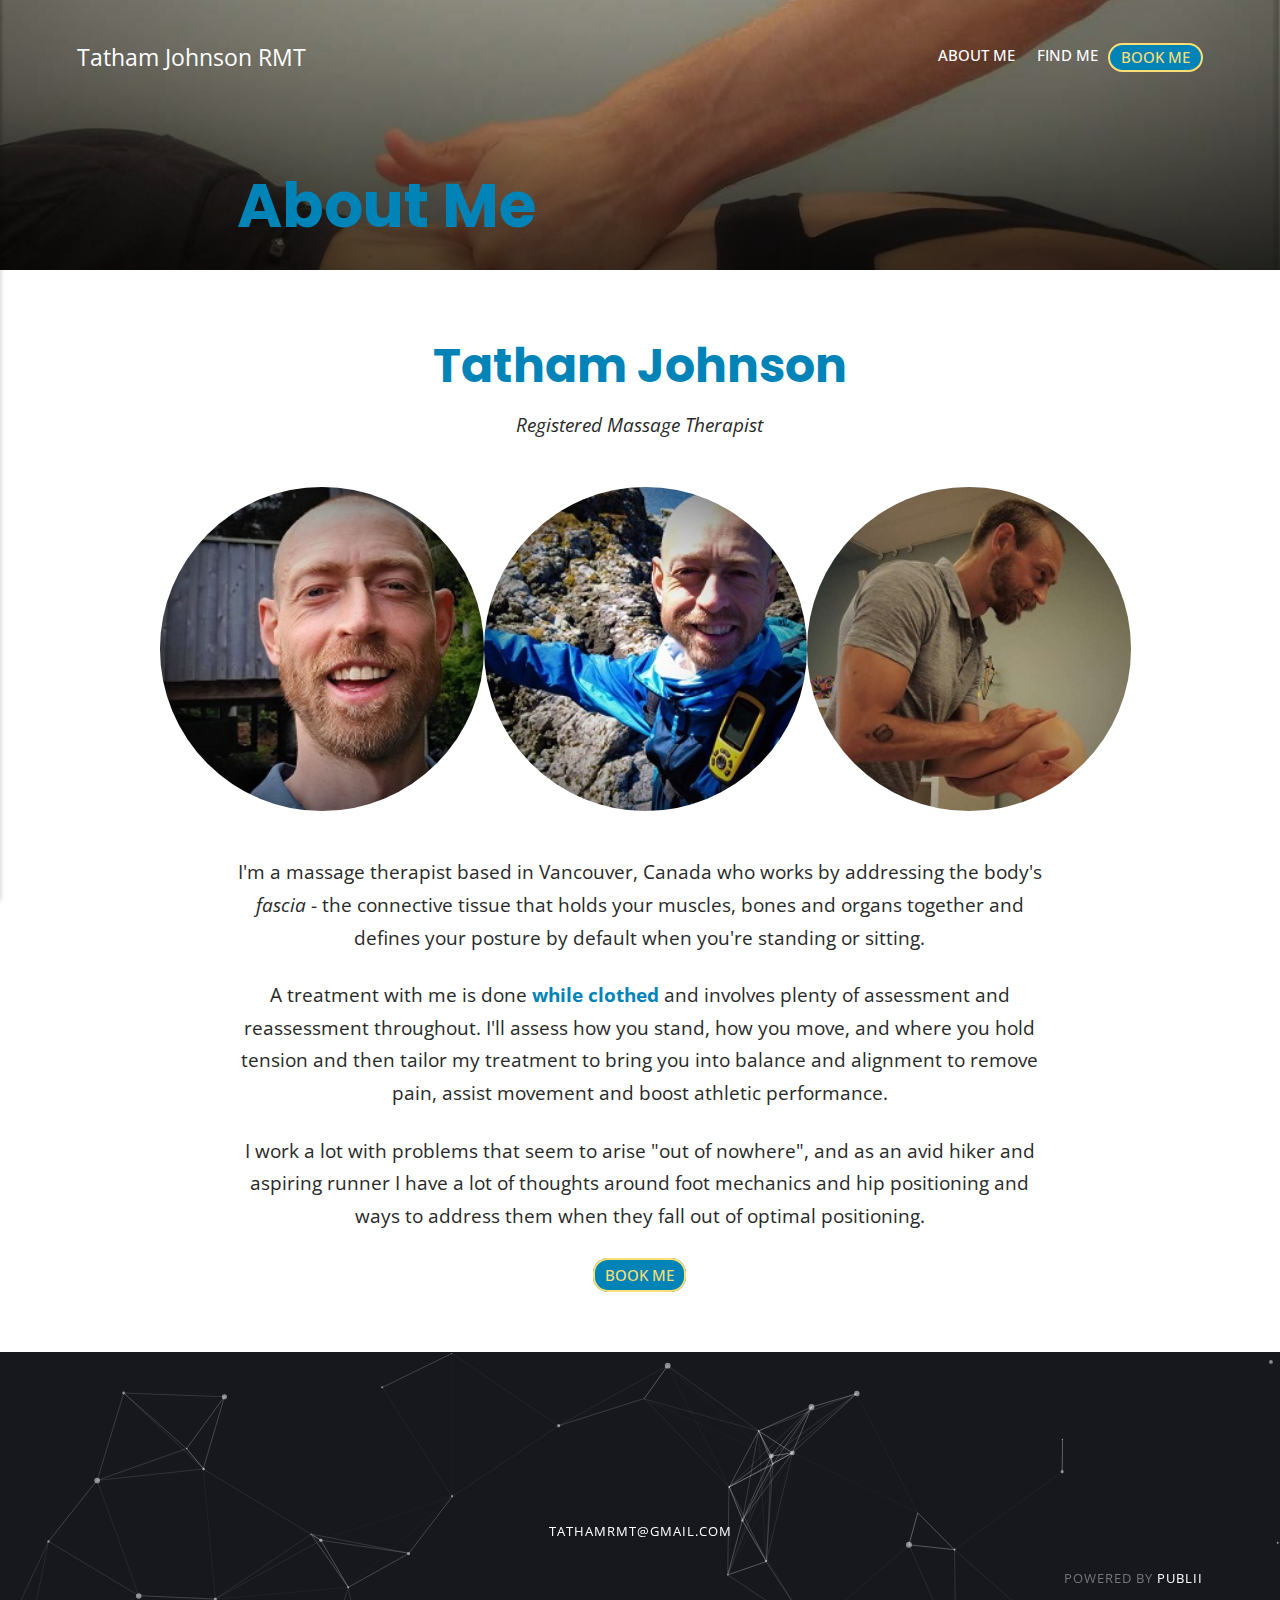
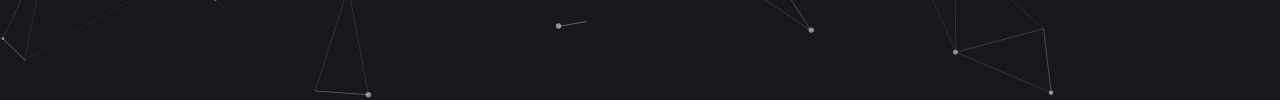
<file: index.html>
<!DOCTYPE html><html lang="en-ca"><head><meta charset="utf-8"><meta http-equiv="X-UA-Compatible" content="IE=edge"><meta name="viewport" content="width=device-width,initial-scale=1"><title>Tatham Johnson RMT</title><meta name="generator" content="Publii Open-Source CMS for Static Site"><link rel="canonical" href="https://acromiongames.github.io/TathamRMT.com/"><link rel="alternate" type="application/atom+xml" href="https://acromiongames.github.io/TathamRMT.com/feed.xml"><link rel="alternate" type="application/json" href="https://acromiongames.github.io/TathamRMT.com/feed.json"><meta property="og:title" content="Tatham Johnson RMT"><meta property="og:site_name" content="Tatham Johnson RMT"><meta property="og:description" content=""><meta property="og:url" content="https://acromiongames.github.io/TathamRMT.com/"><meta property="og:type" content="website"><link rel="preconnect" href="https://fonts.gstatic.com/" crossorigin><link href="https://fonts.googleapis.com/css2?family=Open+Sans:wght@400;700&family=Poppins:wght@500;700&display=swap" rel="stylesheet"><style>:root{--body-font:'Open Sans',sans-serif;--heading-font:'Poppins',sans-serif;--logo-font:'Poppins',sans-serif;--menu-font:'Open Sans',sans-serif}</style><link rel="stylesheet" href="https://acromiongames.github.io/TathamRMT.com/assets/css/style.css?v=d23e0bac92cd6c81d569de349f5c7c03"><link rel="stylesheet" href="https://acromiongames.github.io/TathamRMT.com/assets/css/photoswipe.css?v=7331f6eb15671b2fc8e3ffd46e849f7b"><script type="application/ld+json">{"@context":"http://schema.org","@type":"Organization","name":"Tatham Johnson RMT","url":"https://acromiongames.github.io/TathamRMT.com/","sameAs":["https://www.facebook.com/tathamrmt/","https://www.instagram.com/tathamrmt","https://www.youtube.com/channel/UCE47OVhZxgeleMraiEJIIiQ"]}</script><style>.pswp--svg .pswp__button,
		                 .pswp--svg .pswp__button--arrow--left:before,
		                 .pswp--svg .pswp__button--arrow--right:before {
			                background-image: url(https://acromiongames.github.io/TathamRMT.com/assets/svg/gallery-icons-light.svg);
		                 }</style></head><body><script src="assets/js/particles.min.js"></script><script src="assets/js/tathamrmt.js"></script><div class="site-container"><header class="top" id="js-header"><a class="logo" href="https://acromiongames.github.io/TathamRMT.com/">Tatham Johnson RMT</a><nav class="navbar js-navbar"><button class="navbar__toggle js-toggle" aria-label="Menu" aria-haspopup="true" aria-expanded="false"><span class="navbar__toggle-box"><span class="navbar__toggle-inner">Menu</span></span></button><ul class="navbar__menu"><li><a href="https://acromiongames.github.io/TathamRMT.com/home/" target="_self">About Me</a></li><li><a href="https://acromiongames.github.io/TathamRMT.com/find-me/" target="_self">Find Me</a></li><li class="booking-button"><a href="https://resilienceforlife.janeapp.com/locations/resilience-for-life-vancouver/book#/staff_member/2" title="Book Tatham Johnson at Resilience For Life" target="_blank" rel="nofollow">Book Me</a></li></ul></nav></header><main><article class="post"><div class="hero"><figure class="hero__image hero__image--overlay"><img src="https://acromiongames.github.io/TathamRMT.com/media/website/Header1.JPG" srcset="https://acromiongames.github.io/TathamRMT.com/media/website/responsive/Header1-xs.JPG 300w, https://acromiongames.github.io/TathamRMT.com/media/website/responsive/Header1-sm.JPG 480w, https://acromiongames.github.io/TathamRMT.com/media/website/responsive/Header1-md.JPG 768w, https://acromiongames.github.io/TathamRMT.com/media/website/responsive/Header1-lg.JPG 1024w, https://acromiongames.github.io/TathamRMT.com/media/website/responsive/Header1-xl.JPG 1360w, https://acromiongames.github.io/TathamRMT.com/media/website/responsive/Header1-2xl.JPG 1600w" sizes="(max-width: 1600px) 100vw, 1600px" loading="eager" alt=""></figure><header class="hero__content"><div class="wrapper"><h1>About Me</h1></div></header></div><div class="wrapper post__entry"><h2 class="align-center">Tatham Johnson</h2><address class="align-center">Registered Massage Therapist</address><div class="gallery-wrapper align-center gallery-wrapper--wide"><div class="gallery" data-is-empty="false" data-columns="3"><figure class="gallery__item"><a href="https://acromiongames.github.io/TathamRMT.com/media/posts/2/gallery/20210602_171356.jpg" data-size="1443x1443"><img loading="lazy" src="https://acromiongames.github.io/TathamRMT.com/media/posts/2/gallery/20210602_171356-thumbnail.jpg" alt="" width="256" height="256"></a></figure><figure class="gallery__item"><a href="https://acromiongames.github.io/TathamRMT.com/media/posts/2/gallery/DJI_0039-2.JPG" data-size="2007x2007"><img loading="lazy" src="https://acromiongames.github.io/TathamRMT.com/media/posts/2/gallery/DJI_0039-2-thumbnail.JPG" alt="" width="256" height="256"></a></figure><figure class="gallery__item"><a href="https://acromiongames.github.io/TathamRMT.com/media/posts/2/gallery/DJI_0396-2.JPG" data-size="3054x3054"><img loading="lazy" src="https://acromiongames.github.io/TathamRMT.com/media/posts/2/gallery/DJI_0396-2-thumbnail.JPG" alt="" width="256" height="256"></a></figure></div></div><p class="align-center">I'm a massage therapist based in Vancouver, Canada who works by addressing the body's <em>fascia </em>- the connective tissue that holds your muscles, bones and organs together and defines your posture by default when you're standing or sitting.</p><p class="align-center">A treatment with me is done <strong><a href="#INTERNAL_LINK#/post/NaN" title="comfortable clothes that allow access to areas being treated are recommended e.g. shorts, tank top etc" rel="nofollow">while clothed</a></strong> and involves plenty of assessment and reassessment throughout. I'll assess how you stand, how you move, and where you hold tension and then tailor my treatment to bring you into balance and alignment to remove pain, assist movement and boost athletic performance.</p><p class="align-center">I work a lot with problems that seem to arise "out of nowhere", and as an avid hiker and aspiring runner I have a lot of thoughts around foot mechanics and hip positioning and ways to address them when they fall out of optimal positioning.</p><p class="align-center booking-button"><a href="https://resilienceforlife.janeapp.com/locations/resilience-for-life-vancouver/book#/staff_member/2" target="_blank" rel="nofollow noopener noreferrer">Book Me</a></p></div></article></main><footer class="footer" id="particles-js"><div class="footer__social"><a href="https://www.facebook.com/tathamrmt/" aria-label="Facebook"><svg><use xlink:href="https://acromiongames.github.io/TathamRMT.com/assets/svg/svg-map.svg#facebook"/></svg> </a><a href="https://www.instagram.com/tathamrmt" aria-label="Instagram"><svg><use xlink:href="https://acromiongames.github.io/TathamRMT.com/assets/svg/svg-map.svg#instagram"/></svg> </a><a href="https://www.youtube.com/channel/UCE47OVhZxgeleMraiEJIIiQ" aria-label="Youtube"><svg><use xlink:href="https://acromiongames.github.io/TathamRMT.com/assets/svg/svg-map.svg#youtube"/></svg></a></div><div class="footer__copyright"><p class="align-center"><a href="mailto:tathamrmt@gmail.com" title="Email me" target="_blank" rel="noopener nofollow">tathamrmt@gmail.com</a></p><p class="align-right">Powered by <a href="https://getpublii.com" target="_blank" rel="nofollow noopener">Publii</a></p></div><button class="footer__bttop js-footer__bttop" aria-label="Back to top"><svg><title>Back to top</title><use xlink:href="https://acromiongames.github.io/TathamRMT.com/assets/svg/svg-map.svg#toparrow"/></svg></button></footer></div><script>window.publiiThemeMenuConfig = {    
        mobileMenuMode: 'sidebar',
        animationSpeed: 300,
        submenuWidth: 'auto',
        doubleClickTime: 500,
        mobileMenuExpandableSubmenus: true, 
        relatedContainerForOverlayMenuSelector: '.top',
   };</script><script defer="defer" src="https://acromiongames.github.io/TathamRMT.com/assets/js/scripts.min.js?v=f4c4d35432d0e17d212f2fae4e0f8247"></script><script>var images = document.querySelectorAll('img[loading]');

        for (var i = 0; i < images.length; i++) {
            if (images[i].complete) {
                images[i].classList.add('is-loaded');
            } else {
                images[i].addEventListener('load', function () {
                    this.classList.add('is-loaded');
                }, false);
            }
        }</script><script defer="defer" src="https://acromiongames.github.io/TathamRMT.com/assets/js/photoswipe.min.js?v=b586a3bc288c989ecce7b81b48e35855"></script><script defer="defer" src="https://acromiongames.github.io/TathamRMT.com/assets/js/photoswipe-ui-default.min.js?v=9952f77ca2b8fbc9449a268008ea8dee"></script><script>var initPhotoSwipeFromDOM=function(gallerySelector){var parseThumbnailElements=function(el){var thumbElements=el.childNodes,numNodes=thumbElements.length,items=[],figureEl,linkEl,size,item;for(var i=0;i<numNodes;i++){figureEl=thumbElements[i];if(figureEl.nodeType!==1){continue;}
          linkEl=figureEl.children[0];size=linkEl.getAttribute('data-size').split('x');item={src:linkEl.getAttribute('href'),w:parseInt(size[0],10),h:parseInt(size[1],10)};if(figureEl.children.length>1){item.title=figureEl.children[1].innerHTML;}
          if(linkEl.children.length>0){item.msrc=linkEl.children[0].getAttribute('src');}
          item.el=figureEl;items.push(item);}
          return items;};var closest=function closest(el,fn){return el&&(fn(el)?el:closest(el.parentNode,fn));};var onThumbnailsClick=function(e){e=e||window.event;e.preventDefault?e.preventDefault():e.returnValue=false;var eTarget=e.target||e.srcElement;var clickedListItem=closest(eTarget,function(el){return(el.tagName&&el.tagName.toUpperCase()==='FIGURE');});if(!clickedListItem){return;}
          var clickedGallery=clickedListItem.parentNode,childNodes=clickedListItem.parentNode.childNodes,numChildNodes=childNodes.length,nodeIndex=0,index;for(var i=0;i<numChildNodes;i++){if(childNodes[i].nodeType!==1){continue;}
          if(childNodes[i]===clickedListItem){index=nodeIndex;break;}
          nodeIndex++;}
          if(index>=0){openPhotoSwipe(index,clickedGallery);}
          return false;};var photoswipeParseHash=function(){var hash=window.location.hash.substring(1),params={};if(hash.length<5){return params;}
          var vars=hash.split('&');for(var i=0;i<vars.length;i++){if(!vars[i]){continue;}
          var pair=vars[i].split('=');if(pair.length<2){continue;}
          params[pair[0]]=pair[1];}
          if(params.gid){params.gid=parseInt(params.gid,10);}
          return params;};var openPhotoSwipe=function(index,galleryElement,disableAnimation,fromURL){var pswpElement=document.querySelectorAll('.pswp')[0],gallery,options,items;items=parseThumbnailElements(galleryElement);options={galleryUID:galleryElement.getAttribute('data-pswp-uid'),getThumbBoundsFn:function(index){var thumbnail=items[index].el.getElementsByTagName('img')[0],pageYScroll=window.pageYOffset||document.documentElement.scrollTop,rect=thumbnail.getBoundingClientRect();return{x:rect.left,y:rect.top+pageYScroll,w:rect.width};},
          mainClass:'pswp--dark',
          preload: [1,2],
          hideAnimationDuration:200,
          showAnimationDuration:0,
          bgOpacity: 0.36,
          showHideOpacity:true,
          closeOnScroll: true,
          arrowKeys: true,
          closeEl: true,
          captionEl: true,
          fullscreenEl: true,
          zoomEl: true,
          shareEl: true,
          counterEl: true,
          arrowEl: true,
          preloaderEl: true
          };if(fromURL){if(options.galleryPIDs){for(var j=0;j<items.length;j++){if(items[j].pid==index){options.index=j;break;}}}else{options.index=parseInt(index,10)-1;}}else{options.index=parseInt(index,10);}
          if(isNaN(options.index)){return;}
          if(disableAnimation){options.showAnimationDuration=0;}
          gallery=new PhotoSwipe(pswpElement,PhotoSwipeUI_Default,items,options);gallery.init();gallery.options.escKey=true;};var galleryElements=document.querySelectorAll(gallerySelector);for(var i=0,l=galleryElements.length;i<l;i++){galleryElements[i].setAttribute('data-pswp-uid',i+1);galleryElements[i].onclick=onThumbnailsClick;}
          var hashData=photoswipeParseHash();if(hashData.pid&&hashData.gid){openPhotoSwipe(hashData.pid,galleryElements[hashData.gid-1],true,true);}};initPhotoSwipeFromDOM('.gallery');</script><div class="pswp" tabindex="-1" role="dialog" aria-hidden="true"><div class="pswp__bg"></div><div class="pswp__scroll-wrap"><div class="pswp__container"><div class="pswp__item"></div><div class="pswp__item"></div><div class="pswp__item"></div></div><div class="pswp__ui pswp__ui--hidden"><div class="pswp__top-bar"><div class="pswp__counter"></div><button class="pswp__button pswp__button--close" title="Close (Esc)"></button><button class="pswp__button pswp__button--share" title="Share"></button><button class="pswp__button pswp__button--fs" title="Toggle fullscreen"></button><button class="pswp__button pswp__button--zoom" title="Zoom in/out"></button><div class="pswp__preloader"><div class="pswp__preloader__icn"><div class="pswp__preloader__cut"><div class="pswp__preloader__donut"></div></div></div></div></div><div class="pswp__share-modal pswp__share-modal--hidden pswp__single-tap"><div class="pswp__share-tooltip"></div></div><button class="pswp__button pswp__button--arrow--left" title="Previous (arrow left)"></button><button class="pswp__button pswp__button--arrow--right" title="Next (arrow right)"></button><div class="pswp__caption"><div class="pswp__caption__center"></div></div></div></div></div></body></html>
</file>
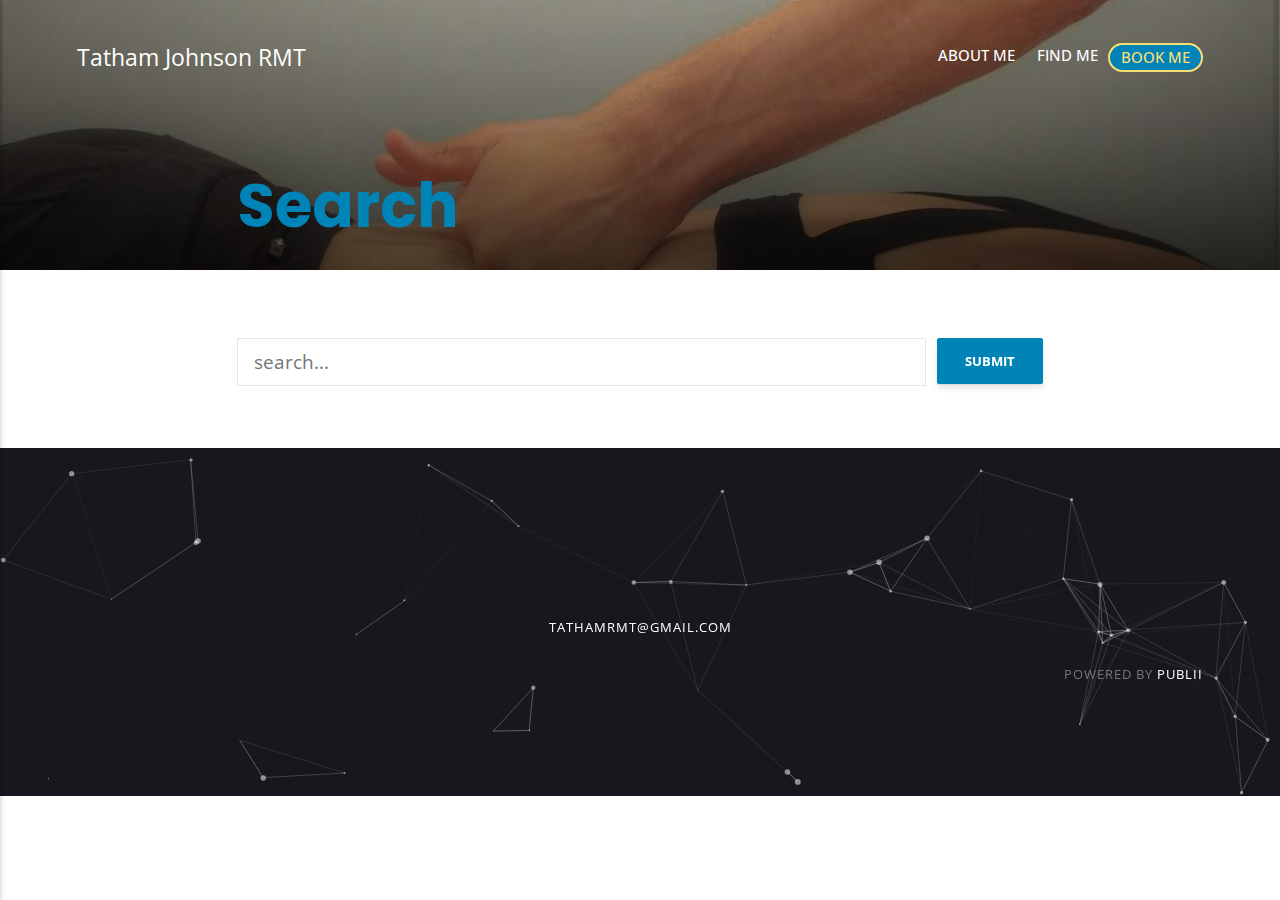
<file: search.html>
<!DOCTYPE html><html lang="en-ca"><head><meta charset="utf-8"><meta http-equiv="X-UA-Compatible" content="IE=edge"><meta name="viewport" content="width=device-width,initial-scale=1"><title>Search - Tatham Johnson RMT</title><meta name="robots" content="noindex, follow"><meta name="generator" content="Publii Open-Source CMS for Static Site"><link rel="alternate" type="application/atom+xml" href="https://acromiongames.github.io/TathamRMT.com/feed.xml"><link rel="alternate" type="application/json" href="https://acromiongames.github.io/TathamRMT.com/feed.json"><meta property="og:title" content="Tatham Johnson RMT"><meta property="og:site_name" content="Tatham Johnson RMT"><meta property="og:description" content=""><meta property="og:url" content="https://acromiongames.github.io/TathamRMT.com/"><meta property="og:type" content="website"><link rel="preconnect" href="https://fonts.gstatic.com/" crossorigin><link href="https://fonts.googleapis.com/css2?family=Open+Sans:wght@400;700&family=Poppins:wght@500;700&display=swap" rel="stylesheet"><style>:root{--body-font:'Open Sans',sans-serif;--heading-font:'Poppins',sans-serif;--logo-font:'Poppins',sans-serif;--menu-font:'Open Sans',sans-serif}</style><link rel="stylesheet" href="https://acromiongames.github.io/TathamRMT.com/assets/css/style.css?v=d23e0bac92cd6c81d569de349f5c7c03"><script type="application/ld+json">{"@context":"http://schema.org","@type":"Organization","name":"Tatham Johnson RMT","url":"https://acromiongames.github.io/TathamRMT.com/","sameAs":["https://www.facebook.com/tathamrmt/","https://www.instagram.com/tathamrmt","https://www.youtube.com/channel/UCE47OVhZxgeleMraiEJIIiQ"]}</script></head><body><script src="assets/js/particles.min.js"></script><script src="assets/js/tathamrmt.js"></script><div class="site-container"><header class="top" id="js-header"><a class="logo" href="https://acromiongames.github.io/TathamRMT.com/">Tatham Johnson RMT</a><nav class="navbar js-navbar"><button class="navbar__toggle js-toggle" aria-label="Menu" aria-haspopup="true" aria-expanded="false"><span class="navbar__toggle-box"><span class="navbar__toggle-inner">Menu</span></span></button><ul class="navbar__menu"><li><a href="https://acromiongames.github.io/TathamRMT.com/home/" target="_self">About Me</a></li><li><a href="https://acromiongames.github.io/TathamRMT.com/find-me/" target="_self">Find Me</a></li><li class="booking-button"><a href="https://resilienceforlife.janeapp.com/locations/resilience-for-life-vancouver/book#/staff_member/2" title="Book Tatham Johnson at Resilience For Life" target="_blank" rel="nofollow">Book Me</a></li></ul></nav></header><main><article class="post search-page"><div class="hero"><figure class="hero__image hero__image--overlay"><img src="https://acromiongames.github.io/TathamRMT.com/media/website/Header1.JPG" srcset="https://acromiongames.github.io/TathamRMT.com/media/website/responsive/Header1-xs.JPG 300w, https://acromiongames.github.io/TathamRMT.com/media/website/responsive/Header1-sm.JPG 480w, https://acromiongames.github.io/TathamRMT.com/media/website/responsive/Header1-md.JPG 768w, https://acromiongames.github.io/TathamRMT.com/media/website/responsive/Header1-lg.JPG 1024w, https://acromiongames.github.io/TathamRMT.com/media/website/responsive/Header1-xl.JPG 1360w, https://acromiongames.github.io/TathamRMT.com/media/website/responsive/Header1-2xl.JPG 1600w" sizes="(max-width: 1600px) 100vw, 1600px" loading="eager" width="3067" height="1410" alt=""></figure><header class="hero__content"><div class="wrapper"><h1>Search</h1></div></header></div><div class="wrapper post__entry"><form action="https://acromiongames.github.io/TathamRMT.com/search.html" class="search-page__form"><input type="search" name="q" placeholder="search..." class="search-page__input"> <button type="submit">Submit</button></form><script>(function () {
               var cx = '';
               var gcse = document.createElement('script');
               gcse.type  = 'text/javascript';
               gcse.async = true;
               gcse.src   = 'https://cse.google.com/cse.js?cx=' + cx;
               var s = document.getElementsByTagName('script')[0];
               s.parentNode.insertBefore(gcse, s);
            })();</script><gcse:searchresults-only></gcse:searchresults-only></div></article></main><footer class="footer" id="particles-js"><div class="footer__social"><a href="https://www.facebook.com/tathamrmt/" aria-label="Facebook"><svg><use xlink:href="https://acromiongames.github.io/TathamRMT.com/assets/svg/svg-map.svg#facebook"/></svg> </a><a href="https://www.instagram.com/tathamrmt" aria-label="Instagram"><svg><use xlink:href="https://acromiongames.github.io/TathamRMT.com/assets/svg/svg-map.svg#instagram"/></svg> </a><a href="https://www.youtube.com/channel/UCE47OVhZxgeleMraiEJIIiQ" aria-label="Youtube"><svg><use xlink:href="https://acromiongames.github.io/TathamRMT.com/assets/svg/svg-map.svg#youtube"/></svg></a></div><div class="footer__copyright"><p class="align-center"><a href="mailto:tathamrmt@gmail.com" title="Email me" target="_blank" rel="noopener nofollow">tathamrmt@gmail.com</a></p><p class="align-right">Powered by <a href="https://getpublii.com" target="_blank" rel="nofollow noopener">Publii</a></p></div><button class="footer__bttop js-footer__bttop" aria-label="Back to top"><svg><title>Back to top</title><use xlink:href="https://acromiongames.github.io/TathamRMT.com/assets/svg/svg-map.svg#toparrow"/></svg></button></footer></div><script>window.publiiThemeMenuConfig = {    
        mobileMenuMode: 'sidebar',
        animationSpeed: 300,
        submenuWidth: 'auto',
        doubleClickTime: 500,
        mobileMenuExpandableSubmenus: true, 
        relatedContainerForOverlayMenuSelector: '.top',
   };</script><script defer="defer" src="https://acromiongames.github.io/TathamRMT.com/assets/js/scripts.min.js?v=f4c4d35432d0e17d212f2fae4e0f8247"></script><script>var images = document.querySelectorAll('img[loading]');

        for (var i = 0; i < images.length; i++) {
            if (images[i].complete) {
                images[i].classList.add('is-loaded');
            } else {
                images[i].addEventListener('load', function () {
                    this.classList.add('is-loaded');
                }, false);
            }
        }</script></body></html>
</file>
